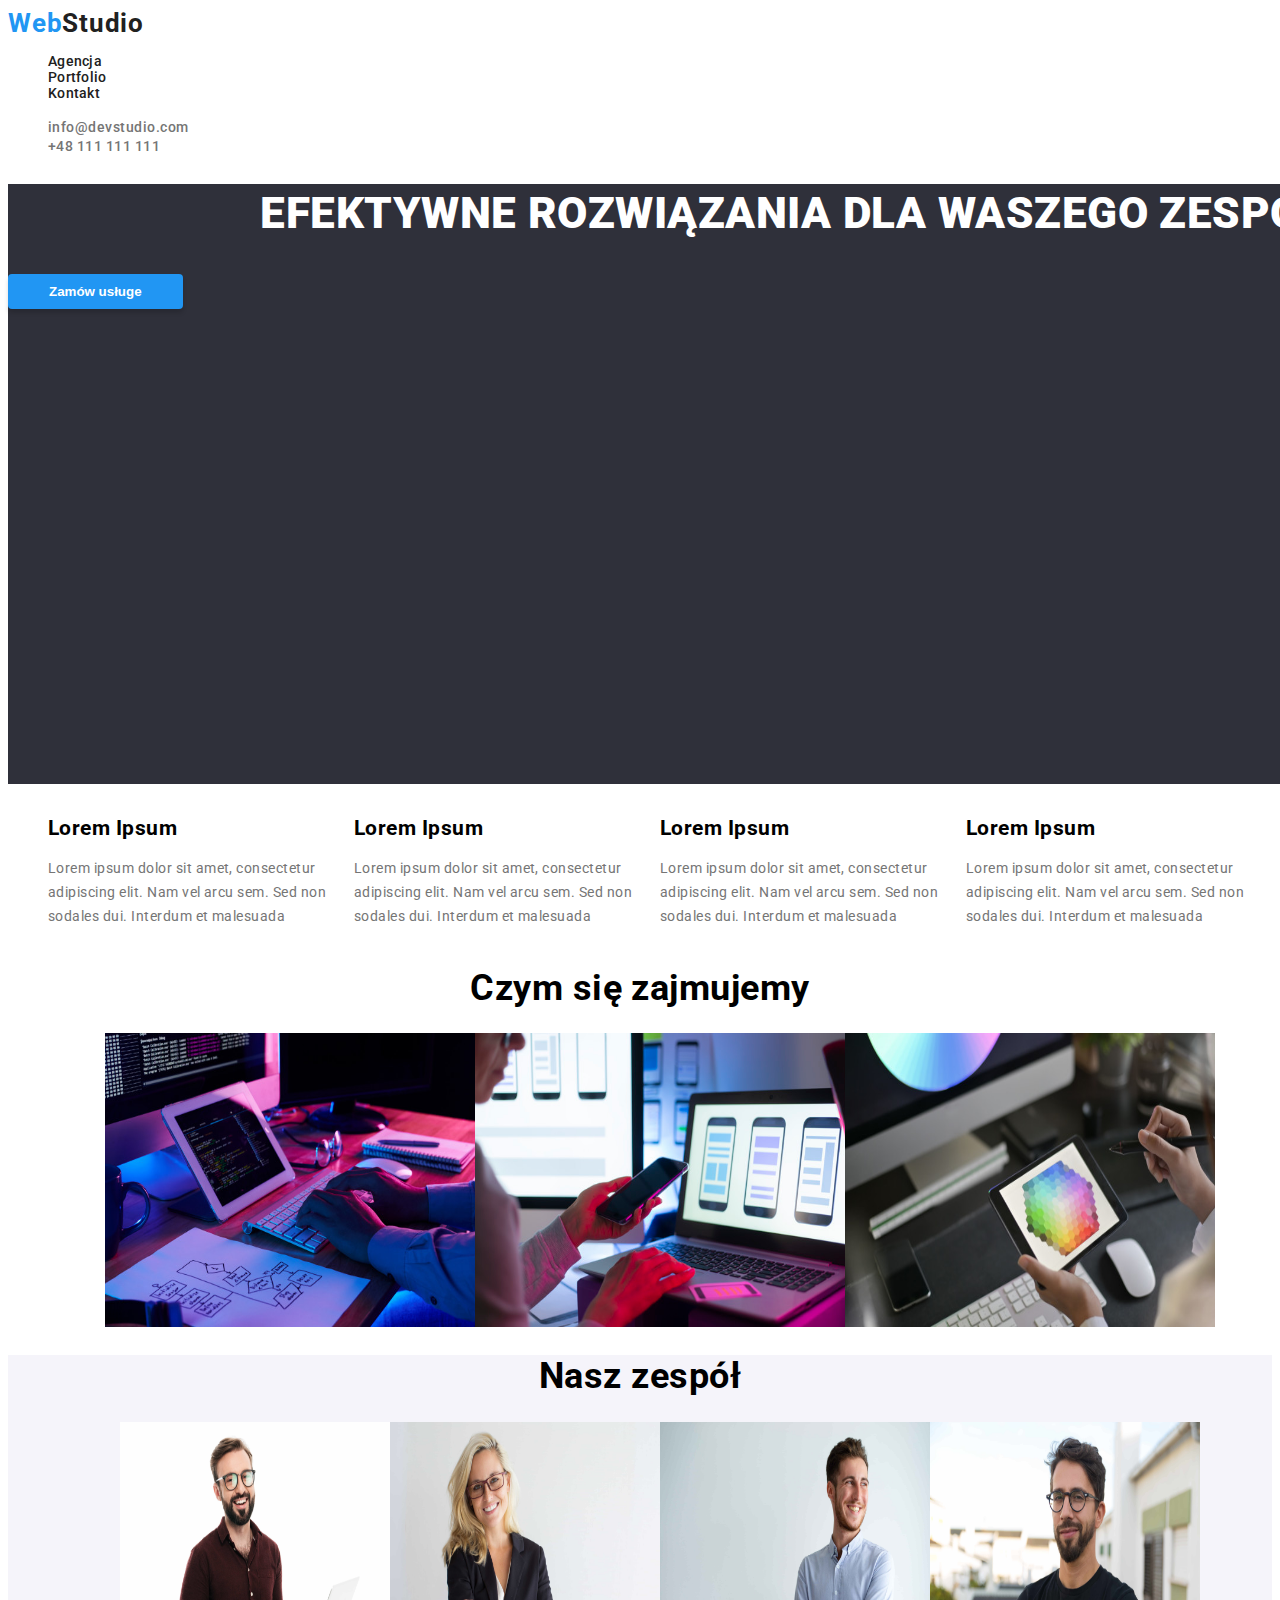
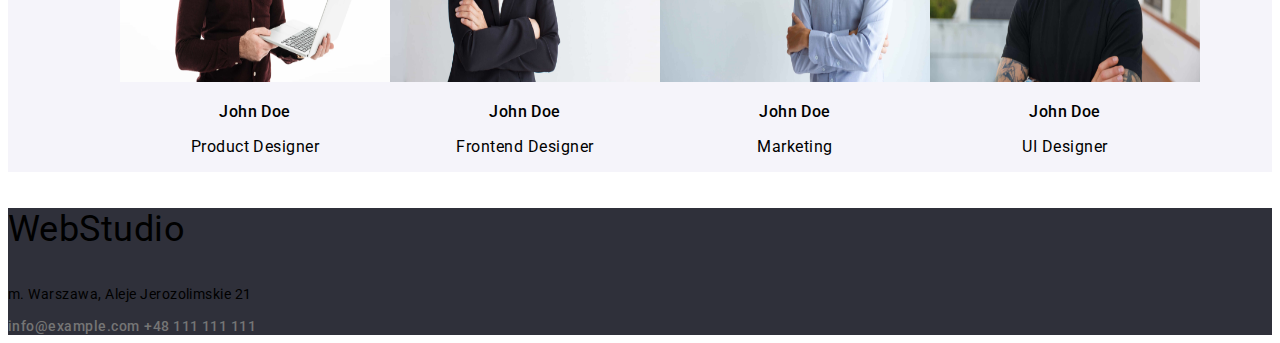
<file: index.html>
<!DOCTYPE html>
<html lang="en">
  <head>
    <meta charset="UTF-8" />
    <meta http-equiv="X-UA-Compatible" content="IE=edge" />
    <meta name="viewport" content="width=device-width, initial-scale=1.0" />
    <link rel="stylesheet" href="./css/styles.css" />
    <link rel="preconnect" href="https://fonts.googleapis.com" />
    <link rel="preconnect" href="https://fonts.gstatic.com" crossorigin />
    <link
      href="https://fonts.googleapis.com/css2?family=Raleway:wght@700&family=Roboto:wght@400;500;700;900&display=swap"
      rel="stylesheet"
    />
    <title>WebStudio</title>
  </head>
  <body>
    <header class="header">
      <nav class="header-nav">
        <a class="logo" href="./index.html">
          <span class="logo-accent">Web</span>Studio</a
        >
        <ul class="header-nav">
          <li><a class="header-nav-list" href="./index.html">Agencja </a></li>
          <li>
            <a class="header-nav-list" href="./portfolio.html"> Portfolio </a>
          </li>
          <li><a class="header-nav-list" href="/kontakt"> Kontakt </a></li>
        </ul>
      </nav>
      <ul class="address">
        <li>
          <a class="address-mail" href="mailto:info@devstudio.com">
            info@devstudio.com
          </a>
        </li>
        <li>
          <a class="address-tel" href="tel:+48111111111"> +48 111 111 111</a>
        </li>
      </ul>
    </header>

    <section class="hero">
      <h1 class="hero-h1">EFEKTYWNE ROZWIĄZANIA DLA WASZEGO ZESPOŁU</h1>
      <button class="hero-h1-button" type="button">Zamów usługe</button>
    </section>

    <section>
      <ul class="advantages-list">
        <li class="advanteges-list-item">
          <h2 class="advanteges-list-item-header">Lorem Ipsum</h2>
          <p class="advanteges-list-item-description">
            Lorem ipsum dolor sit amet, consectetur adipiscing elit. Nam vel
            arcu sem. Sed non sodales dui. Interdum et malesuada
          </p>
        </li>
        <li class="advanteges-list-item">
          <h2 class="advanteges-list-item-header">Lorem Ipsum</h2>
          <p class="advanteges-list-item-description">
            Lorem ipsum dolor sit amet, consectetur adipiscing elit. Nam vel
            arcu sem. Sed non sodales dui. Interdum et malesuada
          </p>
        </li>
        <li class="advanteges-list-item">
          <h2 class="advanteges-list-item-header">Lorem Ipsum</h2>
          <p class="advanteges-list-item-description">
            Lorem ipsum dolor sit amet, consectetur adipiscing elit. Nam vel
            arcu sem. Sed non sodales dui. Interdum et malesuada
          </p>
        </li>
        <li class="advanteges-list-item">
          <h2 class="advanteges-list-item-header">Lorem Ipsum</h2>
          <p class="advanteges-list-item-description">
            Lorem ipsum dolor sit amet, consectetur adipiscing elit. Nam vel
            arcu sem. Sed non sodales dui. Interdum et malesuada
          </p>
        </li>
      </ul>
    </section>

    <section>
      <h1 class="services-box">Czym się zajmujemy</h1>
      <ul class="services-box-list">
        <li class="services-box-item">
          <img src="./images/box1.jpg" alt="box1" width="370" height="294" />
        </li>
        <li class="services-box-item">
          <img src="./images/box2.jpg" alt="box2" width="370" height="294" />
        </li>
        <li class="services-box-item">
          <img src="./images/box3.jpg" alt="box3" width="370" height="294" />
        </li>
      </ul>
    </section>
    <section class="team-class">
    <h1 class="team">Nasz zespół</h1>
    <ul class="team-list">
      <li class="team-list-person">
        <img
          src="./images/ProductDesigner.jpg"
          alt="Product Designer"
          width="270"
          height="260"
        />
        <p class="team-list-person-name">John Doe</p>
        <p class="team-list-person-position">Product Designer</p>
      </li>
      <li class="team-list-person">
        <img
          src="./images/FrontendDesigner.jpg"
          alt="Frontend Designer"
          width="270"
          height="260"
        />
        <p class="team-list-person-name">John Doe</p>
        <p class="team-list-person-position">Frontend Designer</p>
      </li>
      <li class="team-list-person">
        <img
          src="./images/Marketing.jpg"
          alt="Marketing"
          width="270"
          height="260"
        />
        <p class="team-list-person-name">John Doe</p>
        <p class="team-list-person-position">Marketing</p>
      </li>
      <li class="team-list-person">
        <img
          src="./images/UIDesigner.jpg"
          alt="UI Designer"
          width="270"
          height="260"
        />
        <p class="team-list-person-name">John Doe</p>
        <p class="team-list-person-position">UI Designer</p>
      </li>
    </ul>
    </section>

    <footer>
      <section class="footer">
      <p class="footer-logo">WebStudio</p>
      <adress>
      <p class="footer-adress">m. Warszawa, Aleje Jerozolimskie 21</p>
        </address>
        <a class="address-mail" href="mailto:info@example.com"
          >info@example.com</a
        >
        <a class="address-tel" href="tel:+4811111111">+48 111 111 111</a>
    </footer>
  </section>
  </body>
</html>
</file>
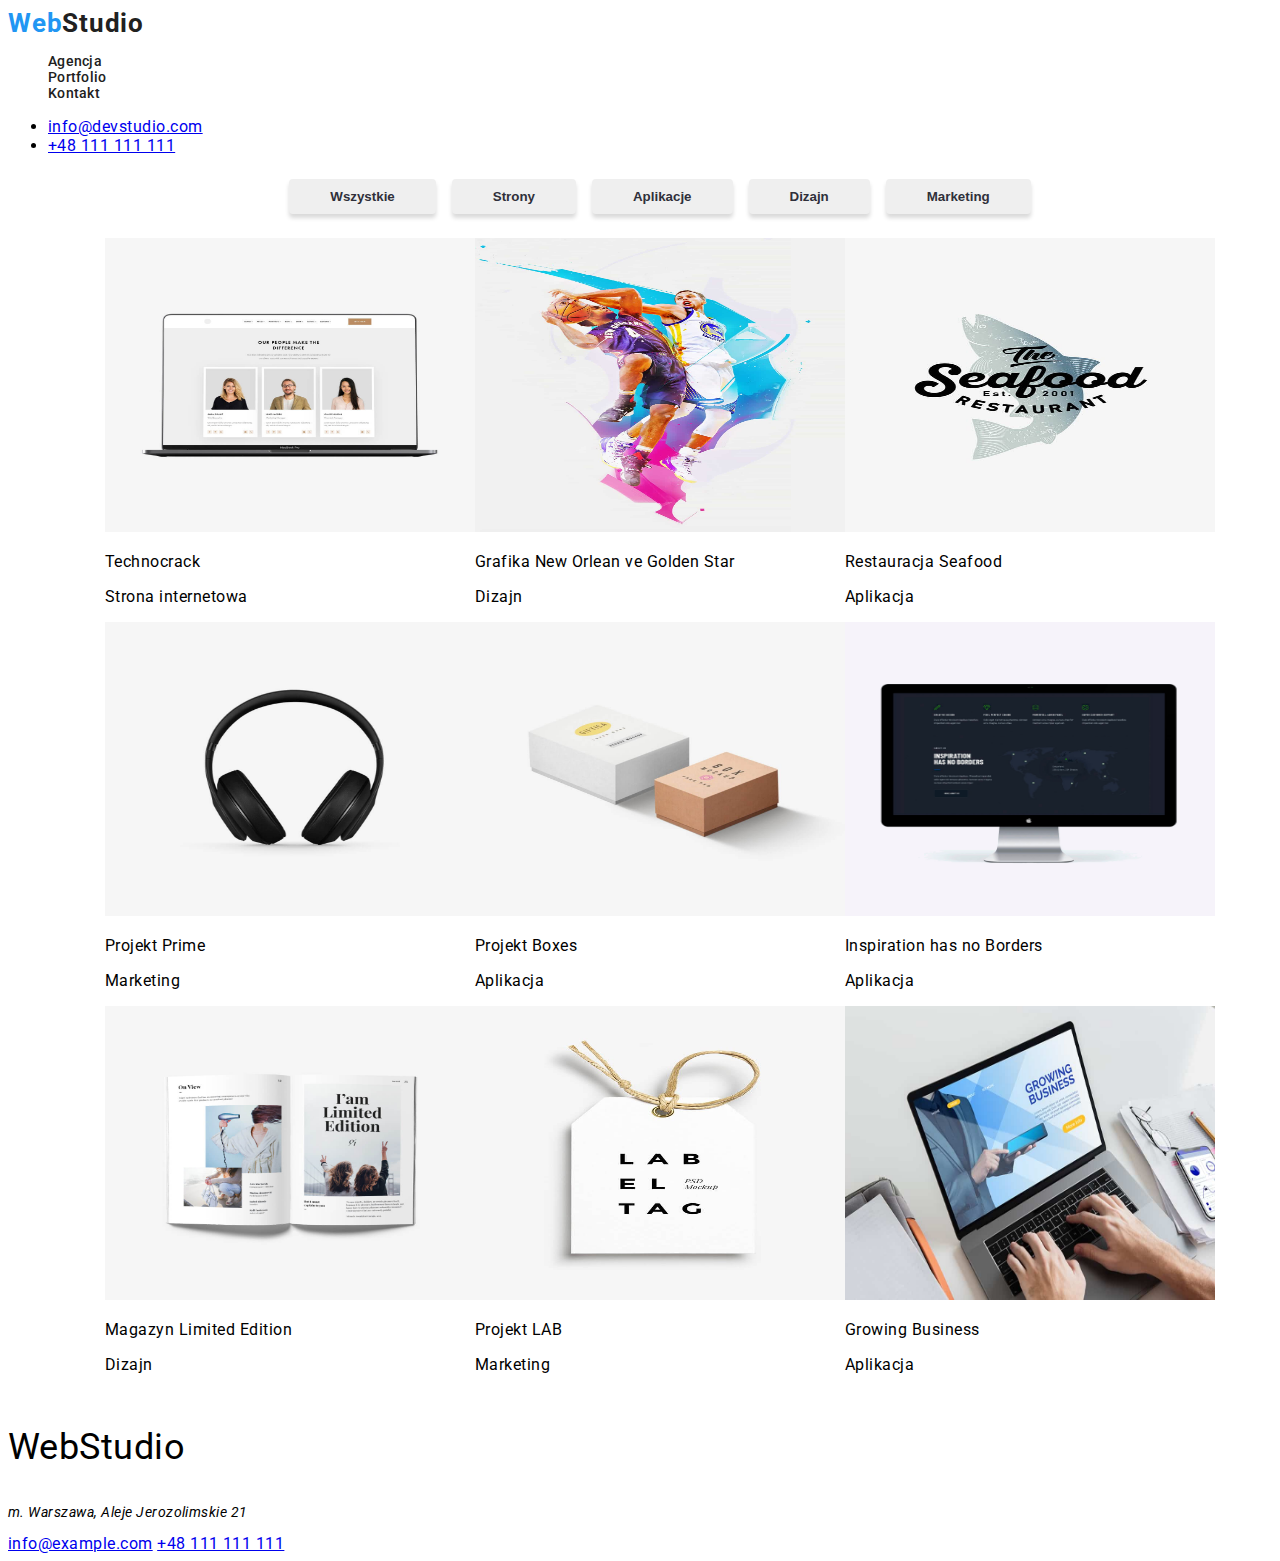
<file: portfolio.html>
<!DOCTYPE html>
<html lang="en">
  <head>
    <meta charset="UTF-8" />
    <meta http-equiv="X-UA-Compatible" content="IE=edge" />
    <meta name="viewport" content="width=device-width, initial-scale=1.0" />
    <link rel="stylesheet" href="./css/styles.css" />
    <link rel="preconnect" href="https://fonts.googleapis.com" />
    <link rel="preconnect" href="https://fonts.gstatic.com" crossorigin />
    <link
      href="https://fonts.googleapis.com/css2?family=Raleway:wght@700&family=Roboto:wght@400;500;700;900&display=swap"
      rel="stylesheet"
    />
    <title>Portfolio</title>
  </head>
  <body>
    <header class="header">
      <nav class="header-nav">
        <a class="logo" href="./index.html">
          <span class="logo-accent">Web</span>Studio</a
        >
        <ul class="header-nav">
          <li><a class="header-nav-list" href="./index.html">Agencja </a></li>
          <li>
            <a class="header-nav-list" href="./portfolio.html"> Portfolio </a>
          </li>
          <li><a class="header-nav-list" href="/kontakt"> Kontakt </a></li>
        </ul>
      </nav>
      <ul class="adress">
        <li>
          <a class="adress-mail" href="mailto:info@devstudio.com">
            info@devstudio.com
          </a>
        </li>
        <li>
          <a class="adress-tel" href="tel:+48111111111"> +48 111 111 111</a>
        </li>
      </ul>
    </header>

    <section>
      <ul class="button-list">
        <li>
          <button class="button-list-item" type="button">Wszystkie</button>
        </li>
        <li><button class="button-list-item" type="button">Strony</button></li>
        <li>
          <button class="button-list-item" type="button">Aplikacje</button>
        </li>
        <li><button class="button-list-item" type="button">Dizajn</button></li>
        <li>
          <button class="button-list-item" type="button">Marketing</button>
        </li>
      </ul>
    </section>

    <section>
      <ul class="portfolio-list">
        <li>
          <img
            src="./images/portfolio1.jpg"
            alt="portfolio1"
            width="370"
            height="294"
          />
          <p>Technocrack</p>
          <p>Strona internetowa</p>
        </li>
        <li>
          <img
            src="./images/portfolio2.jpg"
            alt="portfolio2"
            width="370"
            height="294"
          />
          <p>Grafika New Orlean ve Golden Star</p>
          <p>Dizajn</p>
        </li>
        <li>
          <img
            src="./images/portfolio3.jpg"
            alt="portfolio3"
            width="370"
            height="294"
          />
          <p>Restauracja Seafood</p>
          <p>Aplikacja</p>
        </li>
        <li>
          <img
            src="./images/portfolio4.jpg"
            alt="portfolio4"
            width="370"
            height="294"
          />
          <p>Projekt Prime</p>
          <p>Marketing</p>
        </li>
        <li>
          <img
            src="./images/portfolio5.jpg"
            alt="portfoli05"
            width="370"
            height="294"
          />
          <p>Projekt Boxes</p>
          <p>Aplikacja</p>
        </li>
        <li>
          <img
            src="./images/portfolio6.jpg"
            alt="portfolio6"
            width="370"
            height="294"
          />
          <p>Inspiration has no Borders</p>
          <p>Aplikacja</p>
        </li>
        <li>
          <img
            src="./images/portfolio7.jpg"
            alt="portfolio7"
            width="370"
            height="294"
          />
          <p>Magazyn Limited Edition</p>
          <p>Dizajn</p>
        </li>
        <li>
          <img
            src="./images/portfolio8.jpg"
            alt="portfolio8"
            width="370"
            height="294"
          />
          <p>Projekt LAB</p>
          <p>Marketing</p>
        </li>
        <li>
          <img
            src="./images/portfolio9.jpg"
            alt="portfolio9"
            width="370"
            height="294"
          />
          <p>Growing Business</p>
          <p>Aplikacja</p>
        </li>
      </ul>
    </section>

    <footer>
      <p class="footer-logo">WebStudio</p>
      <address>
        <p class="footer-adress">m. Warszawa, Aleje Jerozolimskie 21</p>
      </address>
      <a class="adress-mail" href="mailto:info@example.com">info@example.com</a>
      <a class="adress-tel" href="tel:+48111111111">+48 111 111 111</a>
    </footer>
  </body>
</html>
</file>
<file: css/styles.css>
:root {
  --font-weight-normal: 400;
  --font-weight-bold: 600;
  --font-weight-extra-bold: 700;

  --primary-color: #212121;
  --second-color: #757575;
  --accent-color: #2196f3;
  --dark-color: #2f303a;
  --light-color: #f5f4fa;
  --white-color: #ffffff;
  --font-style: normal;

  --main-font: "Roboto", sans-serif;
  --secondary-font: "Raleway", sans-serif;
}

body {
  font-family: "Roboto", "Raleway", sans-serif;
  letter-spacing: 0.03em;
  background-color: var(--white-background-color);
  color: var(--primary-text-color);
}

.header-nav,
.address,
.button-list,
.portfolio-list {
  list-style: none;
}

.header-nav-list,
.address-mail,
.address-tel,
.portfolio-list {
  text-decoration: none;
}

.logo {
  font-style: var(--secondary-font);
  font-weight: 700;
  font-size: 26px;
  line-height: 1.192;
  letter-spacing: 0.03em;
  color: var(--primary-color);
  text-decoration: none;
}

.logo-accent {
  color: var(--accent-color);
}

.address-mail,
.address-tel {
  color: var(--second-color);
  font-size: 14px;
  font-weight: 500;
  font-style: var(--font-style);
}

.header-nav-list {
  color: var(--primary-color);
  font-weight: 500;
  font-size: 14px;
  line-height: 1.143;
  letter-spacing: 0.02em;
}

.hero {
  background: var(--dark-color);
  width: 1600px;
  height: 600px;
}

.hero-h1 {
  color: var(--white-color);
  font-weight: var(--font-weight-extra-bold);
  font-weight: 900;
  font-size: 44px;
  display: flex;
  justify-content: center;
  line-height: 1.36;
}

.hero-h1-button {
  color: var(--white-color);
  background-color: var(--accent-color);
  font-weight: var(--font-weight-bold);
  padding: 10px 41px;
  border: 0;
  border-radius: 4px;
  box-shadow: 0px 4px 4px rgba(0, 0, 0, 0.15);
  font-weight: 700;
  cursor: pointer;
}

.header-nav {
  font-weight: 500;
  font-size: 14px;
  line-height: 1.143;
  letter-spacing: 0.02em;
}

.advantages-list {
  list-style: none;
  display: flex;
  justify-content: center;
  align-items: center;
  font-size: 14px;
}
.advantages-list-item-header {
  font-weight: 700;
}

.advanteges-list-item-description {
  line-height: 1.71;
  color: var(--second-color);
}

.services-box,
.team {
  font-size: 36px;
  text-align: center;
  font-weight: 700;
}

.services-box-list {
  list-style: none;
  display: flex;
  justify-content: center;
}

.team-class{
  background-color: var(--light-color);
}

.team-list {
  list-style: none;
  display: flex;
  justify-content: center;
}

.button-list {
  display: flex;
  justify-content: center;
}

.team-list-person-name {
  font-weight: 500;
}

.portfolio-list {
  display: flex;
  justify-content: center;
  flex-wrap: wrap;
}

.button-list-item {
  color: var(--dark-color);
  font-weight: var(--font-weight-bold);
  padding: 10px 41px;
  margin: 8px;
  border: 0;
  border-radius: 4px;
  box-shadow: 0px 4px 4px rgba(0, 0, 0, 0.15);
  font-weight: 700;
  cursor: pointer;
}

.button-list-item:hover,
.button-list-item:active {
  color: var(--light-color);
  background-color: var(--accent-color);
}

.header-nav-list:hover,
.header-nav-list:active,
.address-mail:hover,
.address-mail:active,
.address-tel:hover,
.address-tel:active {
  color: var(--accent-color);
}

.team-list-person {
  font-size: 16px;
  text-align: center;
}

.footer-logo {
  font-size: 36px;
}

.footer-adress {
  font-size: 14px;
}

.portfolio-list-item {
  padding: 10px;
  margin: 10px;
}

.footer { 
  background-color: var(--dark-color);
}
</file>
